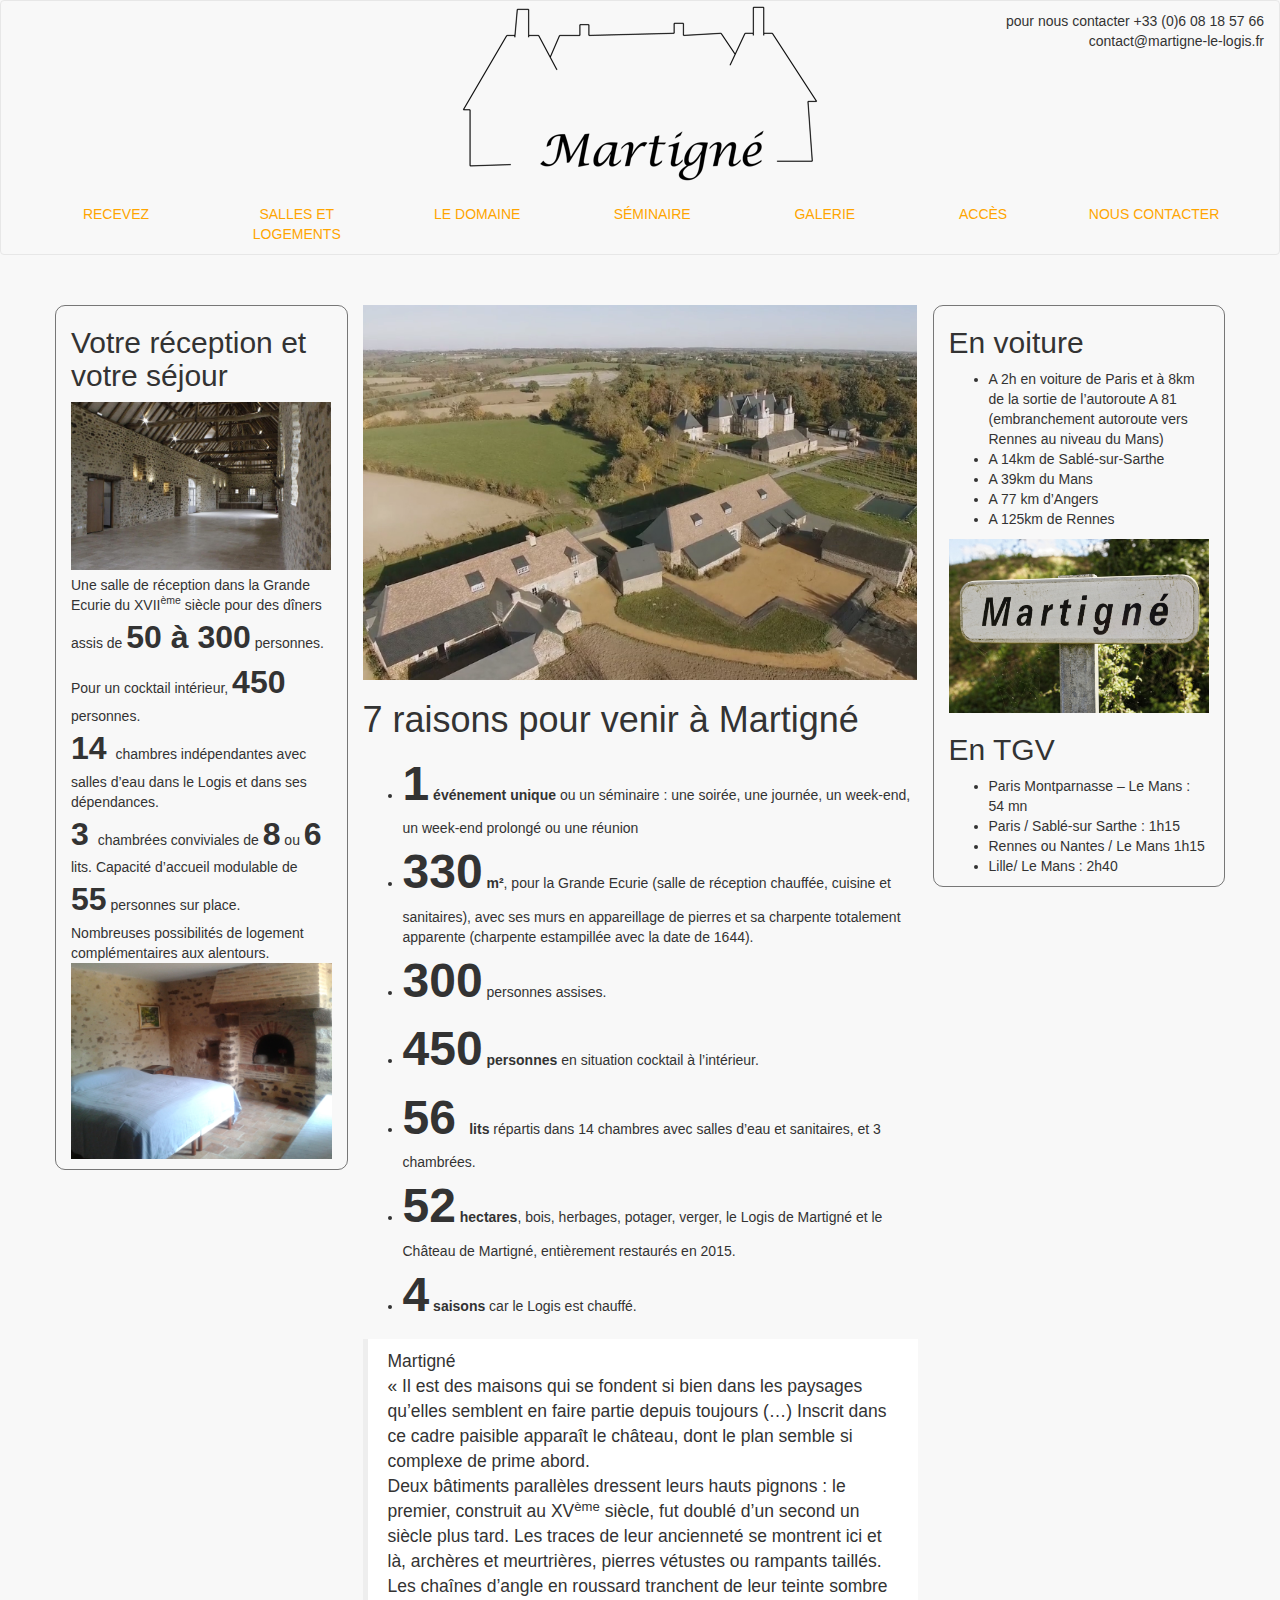
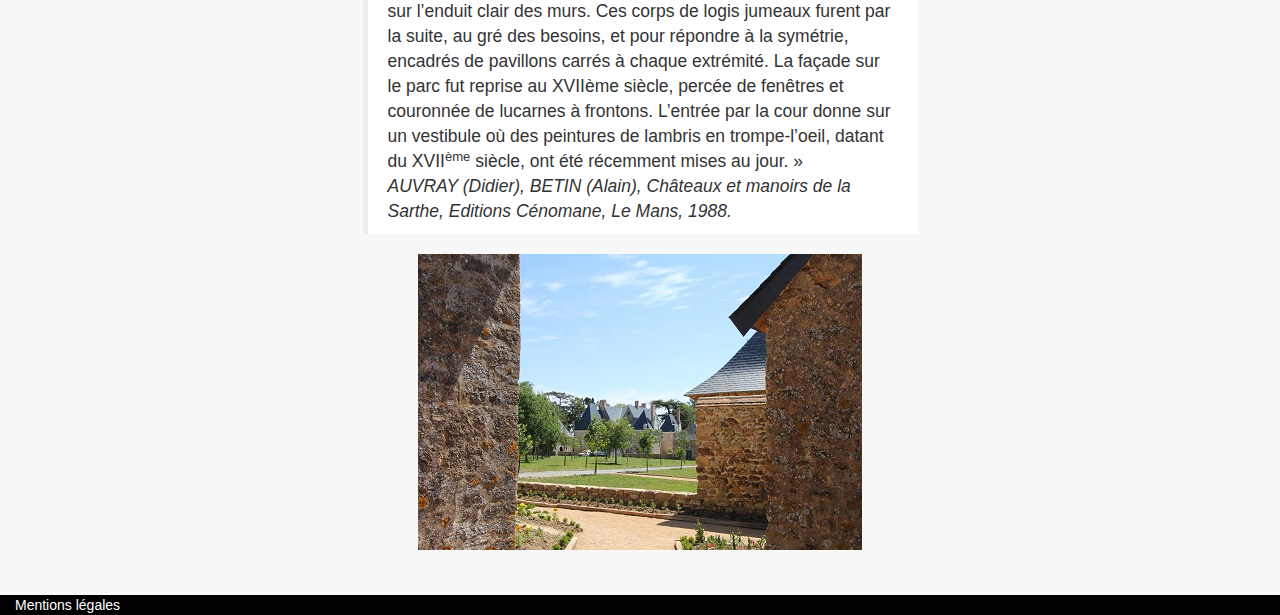
<file: index.html>
<!DOCTYPE html>
<html lang="fr">
<head>
    <title>Martigné le logis</title>
    <meta charset="utf-8">
    <meta name="viewport" content="width=device-width, initial-scale=1">
    <link rel="stylesheet" href="http://maxcdn.bootstrapcdn.com/bootstrap/3.3.7/css/bootstrap.min.css">
    <link rel="stylesheet" href="css/style.css">
    <script src="https://ajax.googleapis.com/ajax/libs/jquery/1.12.4/jquery.min.js"></script>
    <script src="http://maxcdn.bootstrapcdn.com/bootstrap/3.3.7/js/bootstrap.min.js"></script>
    <!-- Includes -->
    <script>
        //tester serveur TODO
           $(function(){
             $("nav").load("includes/nav.html");
             $("footer").load("includes/footer.html");
           });

   </script>
</head>
<body>
    <nav id="nav" class="navbar navbar-default">

    </nav>

    <div class="container content-main">
        <div class="row">

            <section class="col-md-6 col-md-push-3">
			<img src="img/chateau-vue-aerienne.png" alt="Vue Aérienne du château et du logis"/>
                <h1>7 raisons pour venir à Martigné</h1>
                <ul>
                    <li><b><font size="8">1</font> événement unique</b> ou un séminaire : une soirée, une journée, un week-end, un week-end prolongé ou une réunion</li>
        			<li><font size="8"><b>330</b></font><b> m²</b>, pour la Grande Ecurie (salle de réception chauffée, cuisine et sanitaires), avec ses murs en
        			appareillage de pierres et sa charpente totalement apparente (charpente estampillée avec la date de 1644).</li>
        			<li><font size="8"><b>300</b></font> personnes assises.</li>
        			<li><font size="8"><b>450</b></font><b> personnes</b> en situation cocktail à l’intérieur.</li>
        			<li><font size="8"><b>56 </b></font><b>lits</b> répartis dans 14 chambres avec salles d’eau et sanitaires, et 3 chambrées.</li>
        			<li><font size="8"><b>52</b></font><b> hectares</b>, bois, herbages, potager, verger, le Logis de Martigné et le Château de Martigné, entièrement restaurés en 2015.</li>
        			<li><font size="8"><b>4</b></font><b> saisons</b> car le Logis est chauffé.</li>
    			</ul>
                <blockquote>
                    <p>
        			Martigné<br>
        			« Il est des maisons qui se fondent si bien dans les paysages qu’elles semblent en faire
        			partie depuis toujours (…) Inscrit dans ce cadre paisible apparaît le château, dont le plan
        			semble si complexe de prime abord.<br>
        			Deux bâtiments parallèles dressent leurs hauts pignons : le premier, construit au XV<sup>ème</sup>
        			siècle, fut doublé d’un second un siècle plus tard. Les traces de leur ancienneté se
        			montrent ici et là, archères et meurtrières, pierres vétustes ou rampants taillés. Les
        			chaînes d’angle en roussard tranchent de leur teinte sombre sur l’enduit clair des murs.
        			Ces corps de logis jumeaux furent par la suite, au gré des besoins, et pour répondre à
        			la symétrie, encadrés de pavillons carrés à chaque extrémité. La façade sur le parc fut
        			reprise au XVIIème siècle, percée de fenêtres et couronnée de lucarnes à frontons.
        			L’entrée par la cour donne sur un vestibule où des peintures de lambris en trompe-l’oeil,
        			datant du XVII<sup>ème</sup> siècle, ont été récemment mises au jour. »<br>
        			<i>AUVRAY (Didier), BETIN (Alain), Châteaux et manoirs de la Sarthe, Editions
        			Cénomane, Le Mans, 1988.</i>
        			</p>
                </blockquote>
                <img src="img/accueil-vue.JPG"/>
            </section>

            <aside class="col-md-3 col-md-pull-6">
                <h2>Votre réception et votre séjour</h2>
				<img src="img/salle-de-reception-vide.jpg" alt="Salle de réception du logis vide"/>
                <p>Une salle de réception dans la Grande Ecurie du XVII<sup>ème</sup> siècle
                pour des dîners assis de <b><font size="6">50 à 300</font></b> personnes.<br> Pour un cocktail intérieur,
                <b><font size="6">450 </font></b>personnes.
                <br><b><font size="6">14 </font></b>chambres indépendantes avec salles d’eau dans le Logis et dans ses dépendances.
                <br><b><font size="6">3 </font></b>chambrées conviviales de <b><font size="6">8</font></b> ou
                <b><font size="6">6</font></b> lits.
                Capacité d’accueil modulable de <b><font size="6">55</font></b>  personnes sur place.
                <br>Nombreuses possibilités de logement complémentaires aux alentours.
				<img src="img/chambre-logis-double.jpg" alt="Chambre double du logis de Martigné"/>
                </p>

            </aside>

            <aside class="col-md-3">
                <h2>En voiture</h2>
                <ul>
                    <li>A 2h en voiture de Paris et à 8km de la sortie de l’autoroute A 81 (embranchement autoroute vers Rennes au niveau du Mans)</li>
                    <li>A 14km de Sablé-sur-Sarthe</li>
                    <li>A 39km du Mans</li>
                    <li>A 77 km d’Angers</li>
                    <li>A 125km de Rennes</li>
                </ul>
				<img src ="img/pancarte-chateau-martigne.jpg" alt="Pancarte d'entrée du château"/>
                <h2>En TGV</h2>
                <ul>
                    <li>Paris Montparnasse – Le Mans : 54 mn</li>
                    <li>Paris / Sablé-sur Sarthe : 1h15</li>
                    <li>Rennes ou Nantes / Le Mans 1h15</li>
                    <li>Lille/ Le Mans : 2h40</li>
                </ul>
            </aside>

        </div>
    </div>
    <footer id="footer">
    </footer>
</body>
</html>
</file>
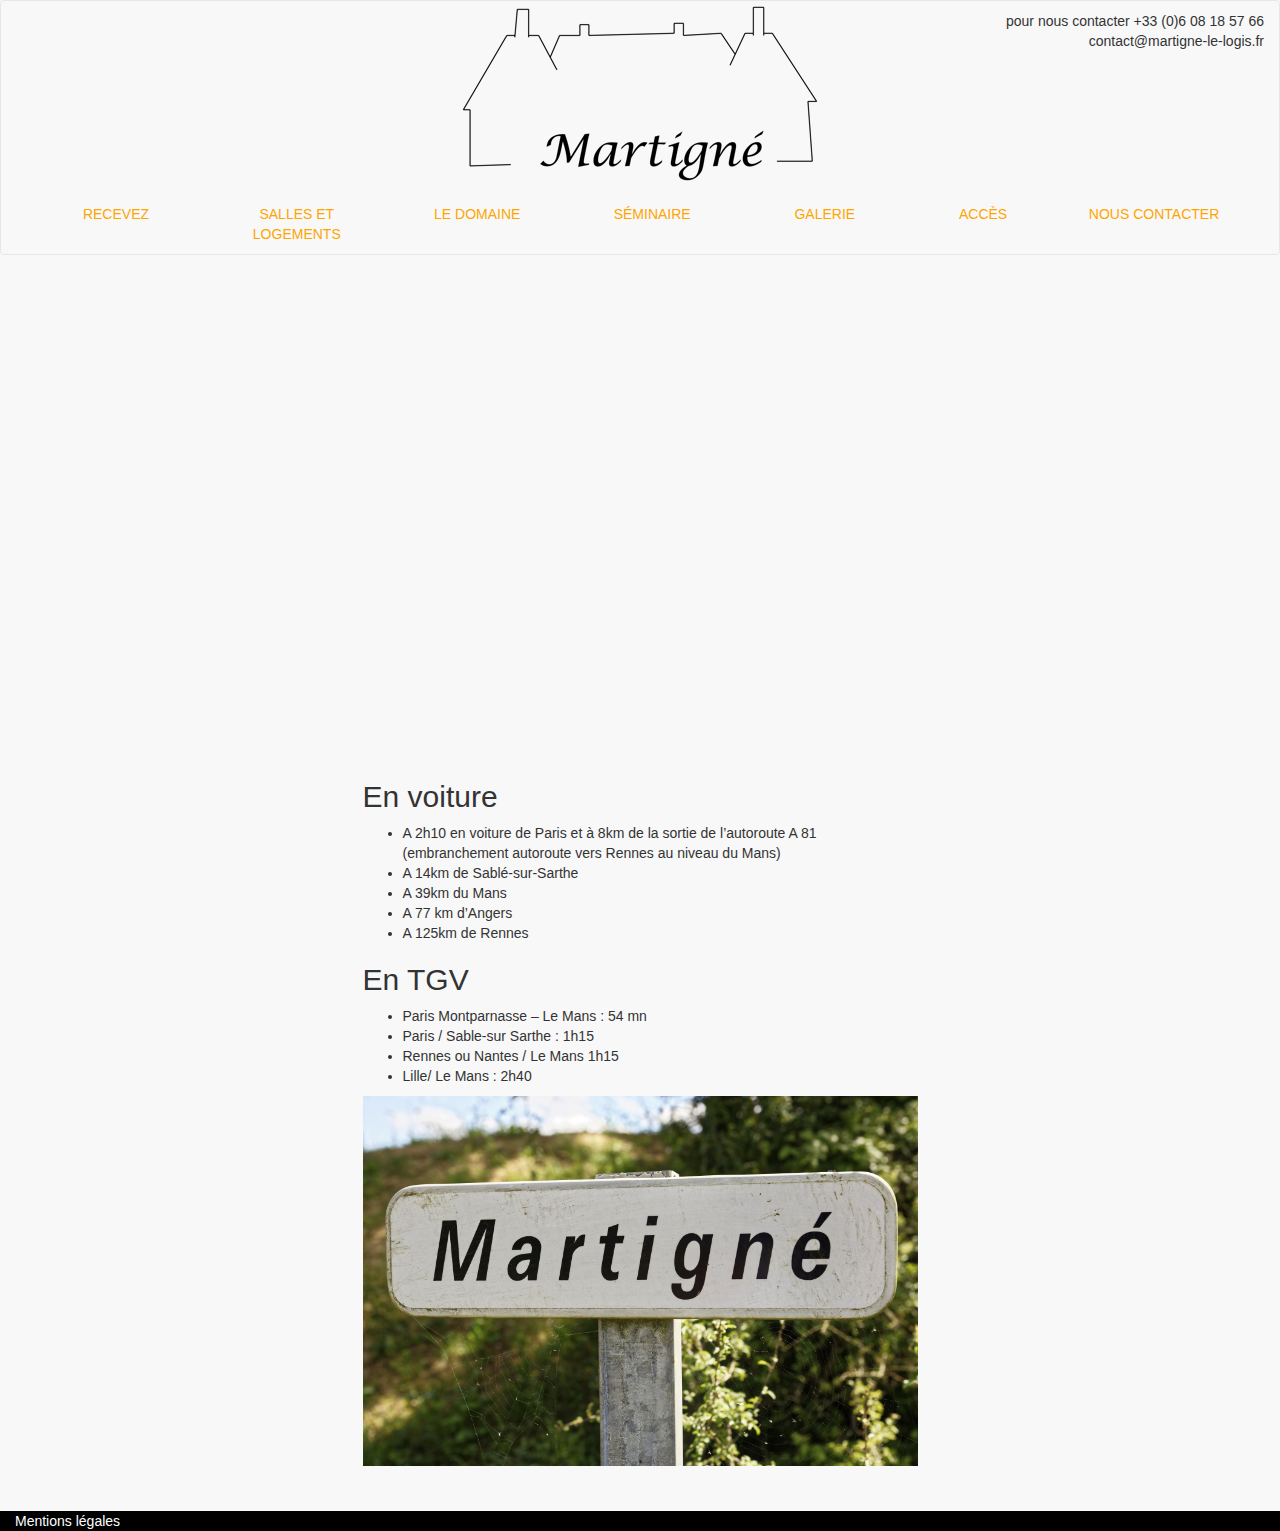
<file: acces.html>
<!DOCTYPE html>
<html lang="fr">
<head>
    <title>Martigné le logis</title>
    <meta charset="utf-8">
    <meta name="viewport" content="width=device-width, initial-scale=1">
    <link rel="stylesheet" href="http://maxcdn.bootstrapcdn.com/bootstrap/3.3.7/css/bootstrap.min.css">
    <link rel="stylesheet" href="css/style.css">
    <script src="https://ajax.googleapis.com/ajax/libs/jquery/1.12.4/jquery.min.js"></script>
    <script src="http://maxcdn.bootstrapcdn.com/bootstrap/3.3.7/js/bootstrap.min.js"></script>
    <!-- Includes -->
    <script>
           $(function(){
             $("nav").load("includes/nav.html");
             $("footer").load("includes/footer.html");
           });

   </script>
</head>
<body>
    <nav id="nav" class="navbar navbar-default">

    </nav>

    <div class="container content-main">
        <div class="row">

            <section class="col-md-6 col-md-push-3">
              <iframe src="https://www.google.com/maps/embed?pb=!1m18!1m12!1m3!1d5345.619120860658!2d-0.25393266001911025!3d47.94006733613319!2m3!1f0!2f0!3f0!3m2!1i1024!2i768!4f13.1!3m3!1m2!1s0x480837498eebf79d%3A0xcc5c299fd0d14c99!2zTWFydGlnbsOpLCA3MjM1MCBBdmVzc8Op!5e0!3m2!1sfr!2sfr!4v1430846540082" width="600" height="450" frameborder="0" style="border:0"></iframe>
              <h2>En voiture</h2>
              <ul>
                <li>A 2h10 en voiture de Paris et à 8km de la sortie de l’autoroute A 81
                (embranchement autoroute vers Rennes au niveau du Mans)</li>
                <li> A 14km de Sablé-sur-Sarthe</li>
                <li>A 39km du Mans</li>
                <li>A 77 km d’Angers</li>
                <li>A 125km de Rennes</li></ul>
                <h2>En TGV</h2>
                <ul><li>Paris Montparnasse – Le Mans : 54 mn</li>
                <li>Paris / Sable-sur Sarthe : 1h15</li>
                <li>Rennes ou Nantes / Le Mans 1h15</li>
                <li>Lille/ Le Mans : 2h40</li>
              </ul>
              <img src="img/pancarte-chateau-martigne.jpg" style ="width : 100%;" alt="château de Martigné" />

            </section>

        </div>
    </div>
    <footer id="footer">

    </footer>
</body>
</html>
</file>
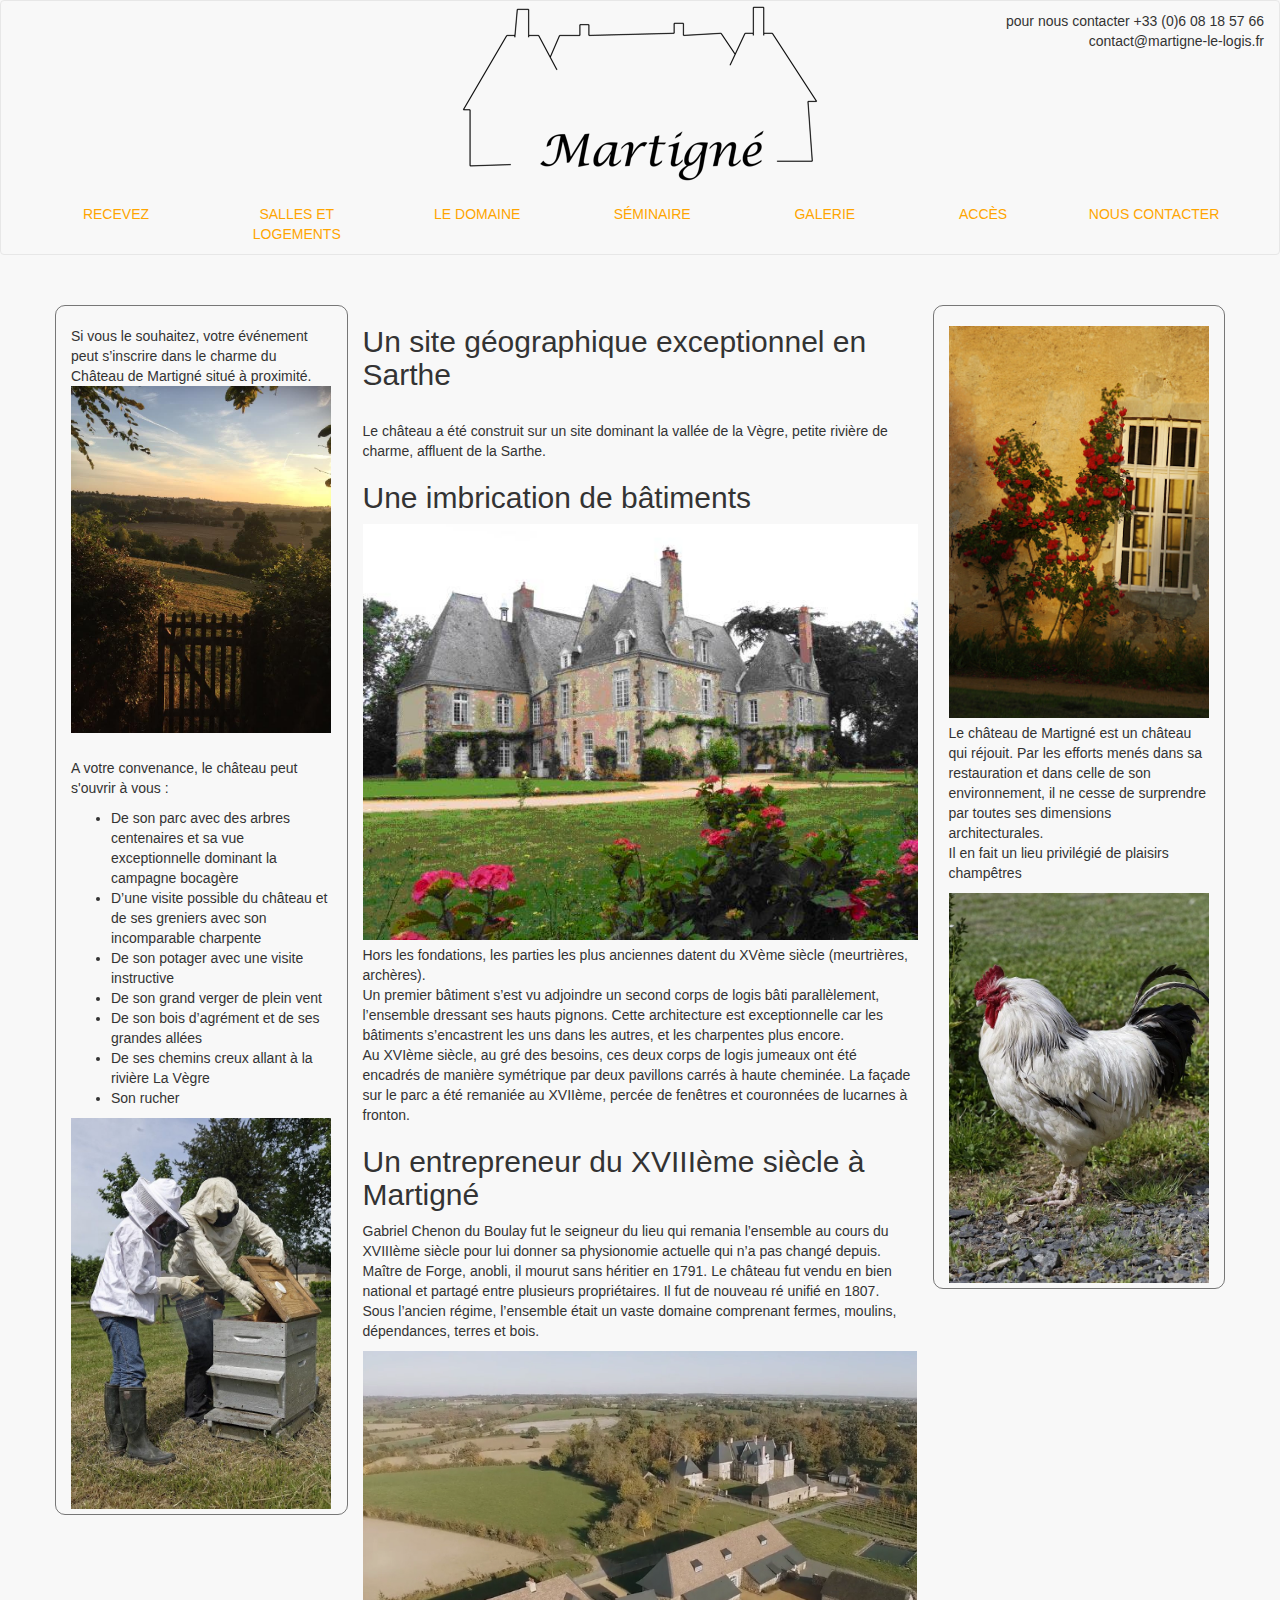
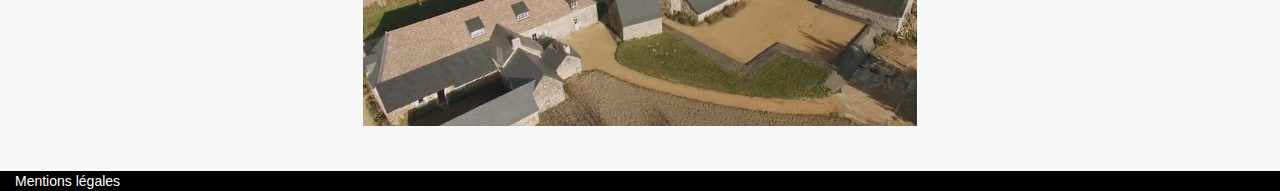
<file: domaine.html>
<!DOCTYPE html>
<html lang="fr">
<head>
    <title>Martigné le logis</title>
    <meta charset="utf-8">
    <meta name="viewport" content="width=device-width, initial-scale=1">
    <link rel="stylesheet" href="http://maxcdn.bootstrapcdn.com/bootstrap/3.3.7/css/bootstrap.min.css">
    <link rel="stylesheet" href="css/style.css">
    <script src="https://ajax.googleapis.com/ajax/libs/jquery/1.12.4/jquery.min.js"></script>
    <script src="http://maxcdn.bootstrapcdn.com/bootstrap/3.3.7/js/bootstrap.min.js"></script>
    <!-- Includes -->
    <script>
           $(function(){
             $("nav").load("includes/nav.html");
             $("footer").load("includes/footer.html");
           });
   </script>
</head>
<body>
    <nav id="nav" class="navbar navbar-default">

    </nav>

    <div class="container content-main">
        <div class="row">

            <section class="col-md-6 col-md-push-3">
			<h2>Un site géographique exceptionnel en Sarthe</h2>
			<br/>
			<p>
			Le château a été construit sur un site dominant la vallée de la Vègre, petite rivière de charme, affluent de la Sarthe.
			</p>

			<h2>Une imbrication de bâtiments</h2>
			<img src="img/chateau-martigne.jpg" alt="chateau de Martigné"/>
			<p>
			Hors les fondations, les parties les plus anciennes datent du XVème siècle (meurtrières, archères).
			<br/>
			Un premier bâtiment s’est vu adjoindre un second corps de logis bâti parallèlement, l’ensemble dressant ses hauts pignons. Cette architecture est exceptionnelle car les bâtiments s’encastrent les uns dans les autres, et les charpentes plus encore.
			<br/>
			Au XVIème siècle, au gré des besoins, ces deux corps de logis jumeaux ont été encadrés de manière symétrique par deux pavillons carrés à haute cheminée. La façade sur le parc a été remaniée au XVIIème, percée de fenêtres et couronnées de lucarnes à fronton.
			</p>
			<h2>Un entrepreneur du XVIIIème siècle à Martigné</h2>
			<p>
			Gabriel Chenon du Boulay fut le seigneur du lieu qui remania l’ensemble au cours du XVIIIème siècle pour lui donner sa physionomie actuelle qui n’a pas changé depuis. Maître de Forge, anobli, il mourut sans héritier en 1791. Le château fut vendu en bien national et partagé entre plusieurs propriétaires. Il fut de nouveau ré unifié en 1807.
			<br/>
			Sous l’ancien régime, l’ensemble était un vaste domaine comprenant fermes, moulins, dépendances, terres et bois.
			</p>
			<img src="img/chateau-vue-aerienne.png" alt="chateau de Martigné"/>

            </section>

            <aside class="col-md-3 col-md-pull-6">
				<p>
				<br/>
				Si vous le souhaitez, votre événement peut s’inscrire dans le charme du Château de Martigné situé à proximité.
				<img src="img/vue-parc-soleil-couchant.jpg" alt="Vue du parc du chateau de Martigné sous le soleil couchant"/>
				<br/>A votre convenance, le château peut s'ouvrir à vous :
				<ul>
					<li>De son parc avec des arbres centenaires et sa vue exceptionnelle dominant la campagne bocagère</li>
					<li>D’une visite possible du château et de ses greniers avec son incomparable charpente</li>
					<li>De son potager avec une visite instructive</li>
					<li>De son grand verger de plein vent</li>
					<li>De son bois d’agrément et de ses grandes allées</li>
					<li>De ses chemins creux allant à la rivière La Vègre</li>
					<li>Son rucher</li>
				</ul>
			<img src="img/abeilles.jpg" alt="abeilles au chateau de Martigné"/>

            </aside>

            <aside class="col-md-3">
			<br/>
			<img src="img/rosier.jpg" alt="rosiers au chateau de Martigné"/>
                <p>Le château de Martigné est un château qui réjouit. Par les efforts menés dans sa restauration et dans celle de son environnement, il ne cesse de surprendre par toutes ses dimensions architecturales.
				<br/>Il en fait un lieu privilégié de plaisirs champêtres</p>
			<img src="img/coq.jpg" alt="rosiers au chateau de Martigné"/>
			</aside>

        </div>
    </div>
    <footer id="footer">
    </footer>
</body>
</html>
</file>
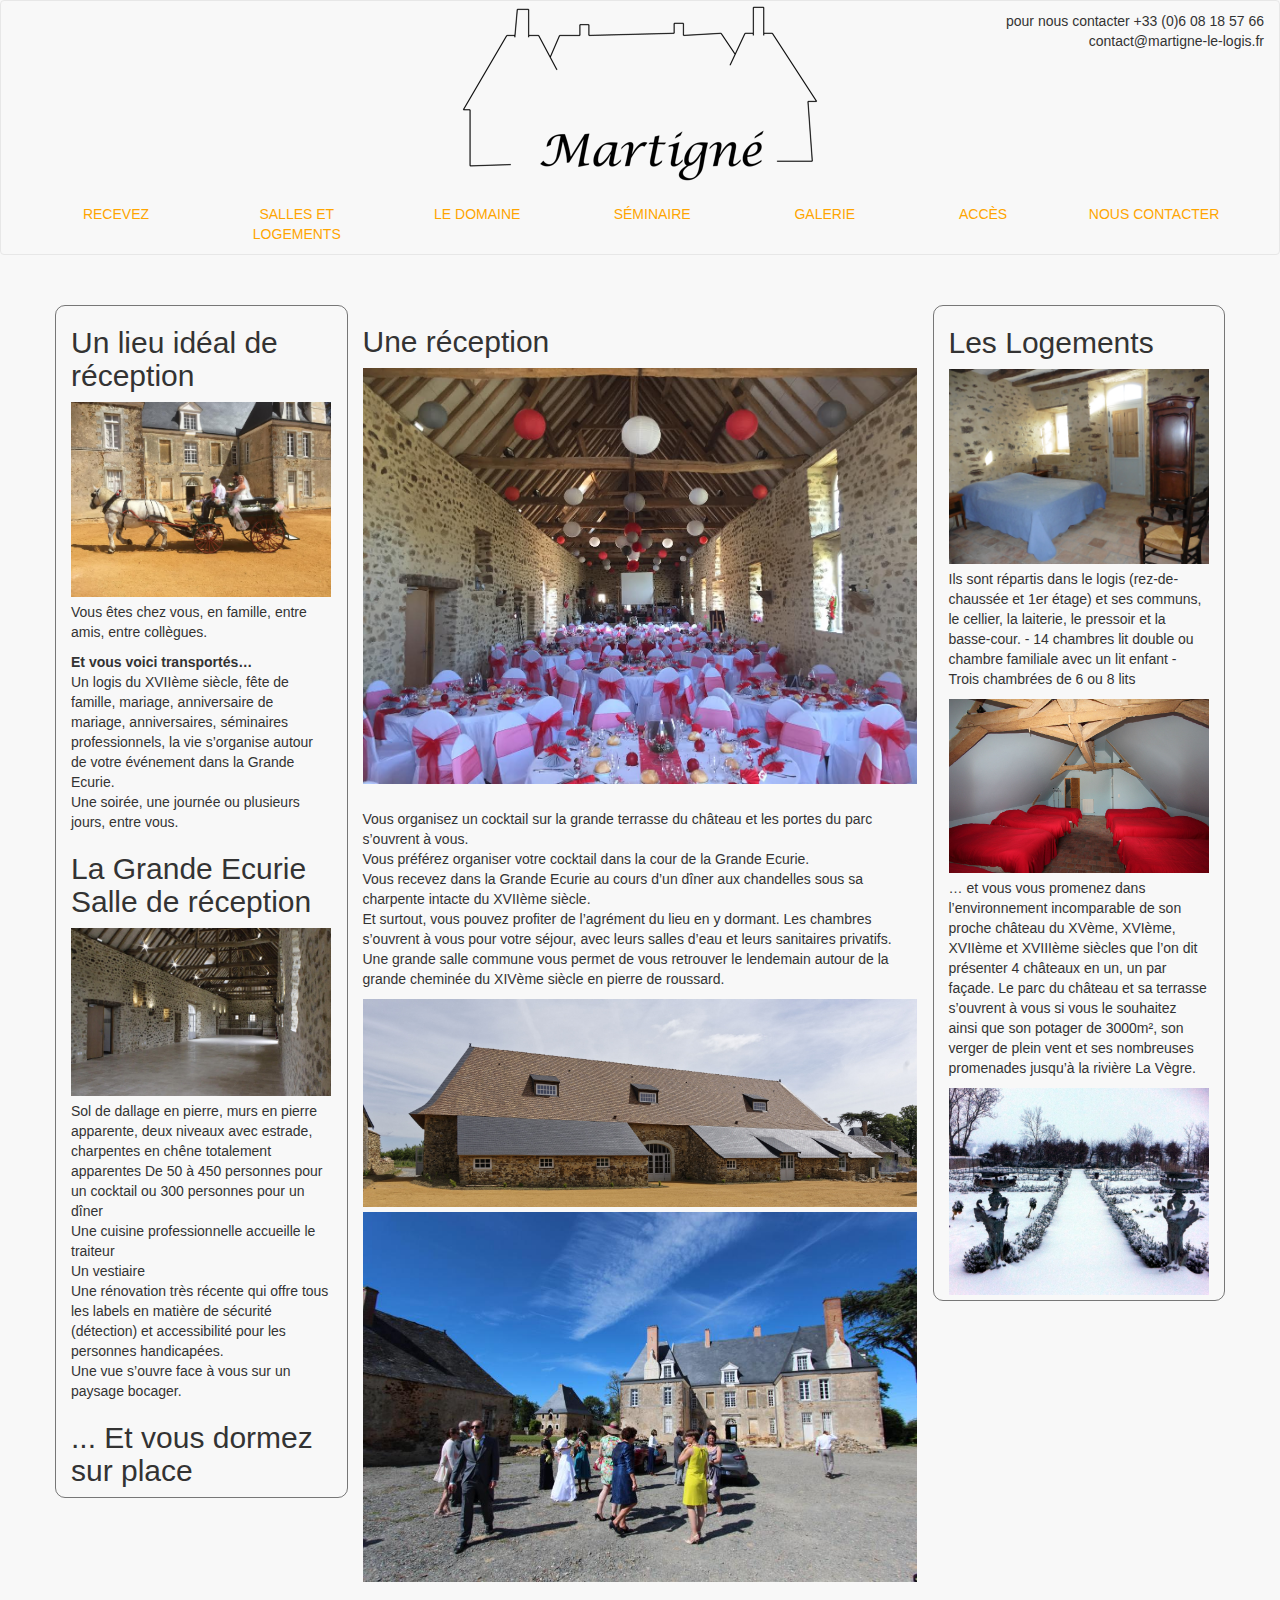
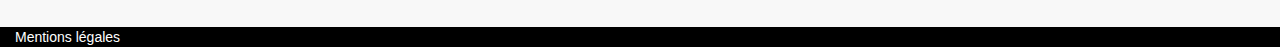
<file: recevez.html>
<!DOCTYPE html>
<html lang="fr">
<head>
    <title>Martigné le logis</title>
    <meta charset="utf-8">
    <meta name="viewport" content="width=device-width, initial-scale=1">
    <link rel="stylesheet" href="http://maxcdn.bootstrapcdn.com/bootstrap/3.3.7/css/bootstrap.min.css">
    <link rel="stylesheet" href="css/style.css">
    <script src="https://ajax.googleapis.com/ajax/libs/jquery/1.12.4/jquery.min.js"></script>
    <script src="http://maxcdn.bootstrapcdn.com/bootstrap/3.3.7/js/bootstrap.min.js"></script>
    <!-- Includes -->
    <script>
           $(function(){
             $("nav").load("includes/nav.html");
             $("footer").load("includes/footer.html");
           });
   </script>
</head>
<body>
    <nav id="nav" class="navbar navbar-default">

    </nav>

    <div class="container content-main">
        <div class="row">

            <section class="col-md-6 col-md-push-3">
			<h2>Une réception</h2>
			<img src="img/salle-logis-chateau-decoree.jpg" alt="Salle de réception du logis décorée"/>
			<br/>
			<p>
				Vous organisez un cocktail sur la grande terrasse du château et les portes du parc s’ouvrent à vous.
				<br/>Vous préférez organiser votre cocktail dans la cour de la Grande Ecurie.
				<br/>Vous recevez dans la Grande Ecurie au cours d’un dîner aux chandelles sous sa charpente intacte du XVIIème siècle.
				<br/>Et surtout, vous pouvez profiter de l’agrément du lieu en y dormant. Les chambres s’ouvrent à vous pour votre séjour, avec leurs salles d’eau et leurs sanitaires privatifs.
				<br/>Une grande salle commune vous permet de vous retrouver le lendemain autour de la grande cheminée du XIVème siècle en pierre de roussard.
			</p>
			<img src="img/salle-mariage-exterieur.jpg" alt="Salle de réception mariage extérieur"/>
			<img src="img/chateau.jpg" alt="Mariage dans un chateau"/>

            </section>

            <aside class="col-md-3 col-md-pull-6">
                <h2>Un lieu idéal de réception</h2>
				<img src="img/mariage_en_caleche-chateau.jpg" alt="Mariage en calèche au Château de Martigné"/>
				<p>Vous êtes chez vous, en famille, entre amis, entre collègues.</p>
				<p>
					<b>Et vous voici transportés…</b>
					<br/>Un logis du XVIIème siècle, fête de famille, mariage, anniversaire de mariage, anniversaires, séminaires professionnels, la vie s’organise autour de votre événement dans la Grande Ecurie.
					<br/>Une soirée, une journée ou plusieurs jours, entre vous.</p>
					<h2>La Grande Ecurie Salle de réception</h2>
					<img src="img/salle-de-reception-vide.jpg" alt="Salle de réception mariage vide"/>
				<p>
					Sol de dallage en pierre, murs en pierre apparente, deux niveaux avec estrade, charpentes en chêne totalement apparentes De 50 à 450 personnes pour un cocktail ou 300 personnes pour un dîner
					<br/>Une cuisine professionnelle accueille le traiteur
					<br/>Un vestiaire
					<br/>Une rénovation très récente qui offre tous les labels en matière de sécurité (détection) et accessibilité pour les personnes handicapées.
					<br/>Une vue s’ouvre face à vous sur un paysage bocager.
				</p>
				<h2>... Et vous dormez sur place</h2>
            </aside>

            <aside class="col-md-3">
                <h2>Les Logements</h2>
				<img src="img/chambre.JPG" alt="chambre logis de martigné"/>
				<p>
					Ils sont répartis dans le logis (rez-de-chaussée et 1er étage) et ses communs, le cellier, la laiterie, le pressoir et la basse-cour.
					- 14 chambres lit double ou chambre familiale avec un lit enfant
					- Trois chambrées de 6 ou 8 lits
				</p>
				<img src="img/dortoir.JPG" alt="chambre multiple logis de martigné"/>
				<p>
					… et vous vous promenez dans l’environnement incomparable de son proche château du XVème, XVIème, XVIIème et XVIIIème siècles que l’on dit présenter 4 châteaux en un, un par façade. Le parc du château et sa terrasse s’ouvrent à vous si vous le souhaitez ainsi que son potager de 3000m², son verger de plein vent et ses nombreuses promenades jusqu’à la rivière La Vègre.
				</p>
				<img src="img/potager-chateau-neige.jpg" alt="Potager du chateau sous la neige"/>

            </aside>

        </div>
    </div>
    <footer id="footer">
    </footer>
</body>
</html>
</file>
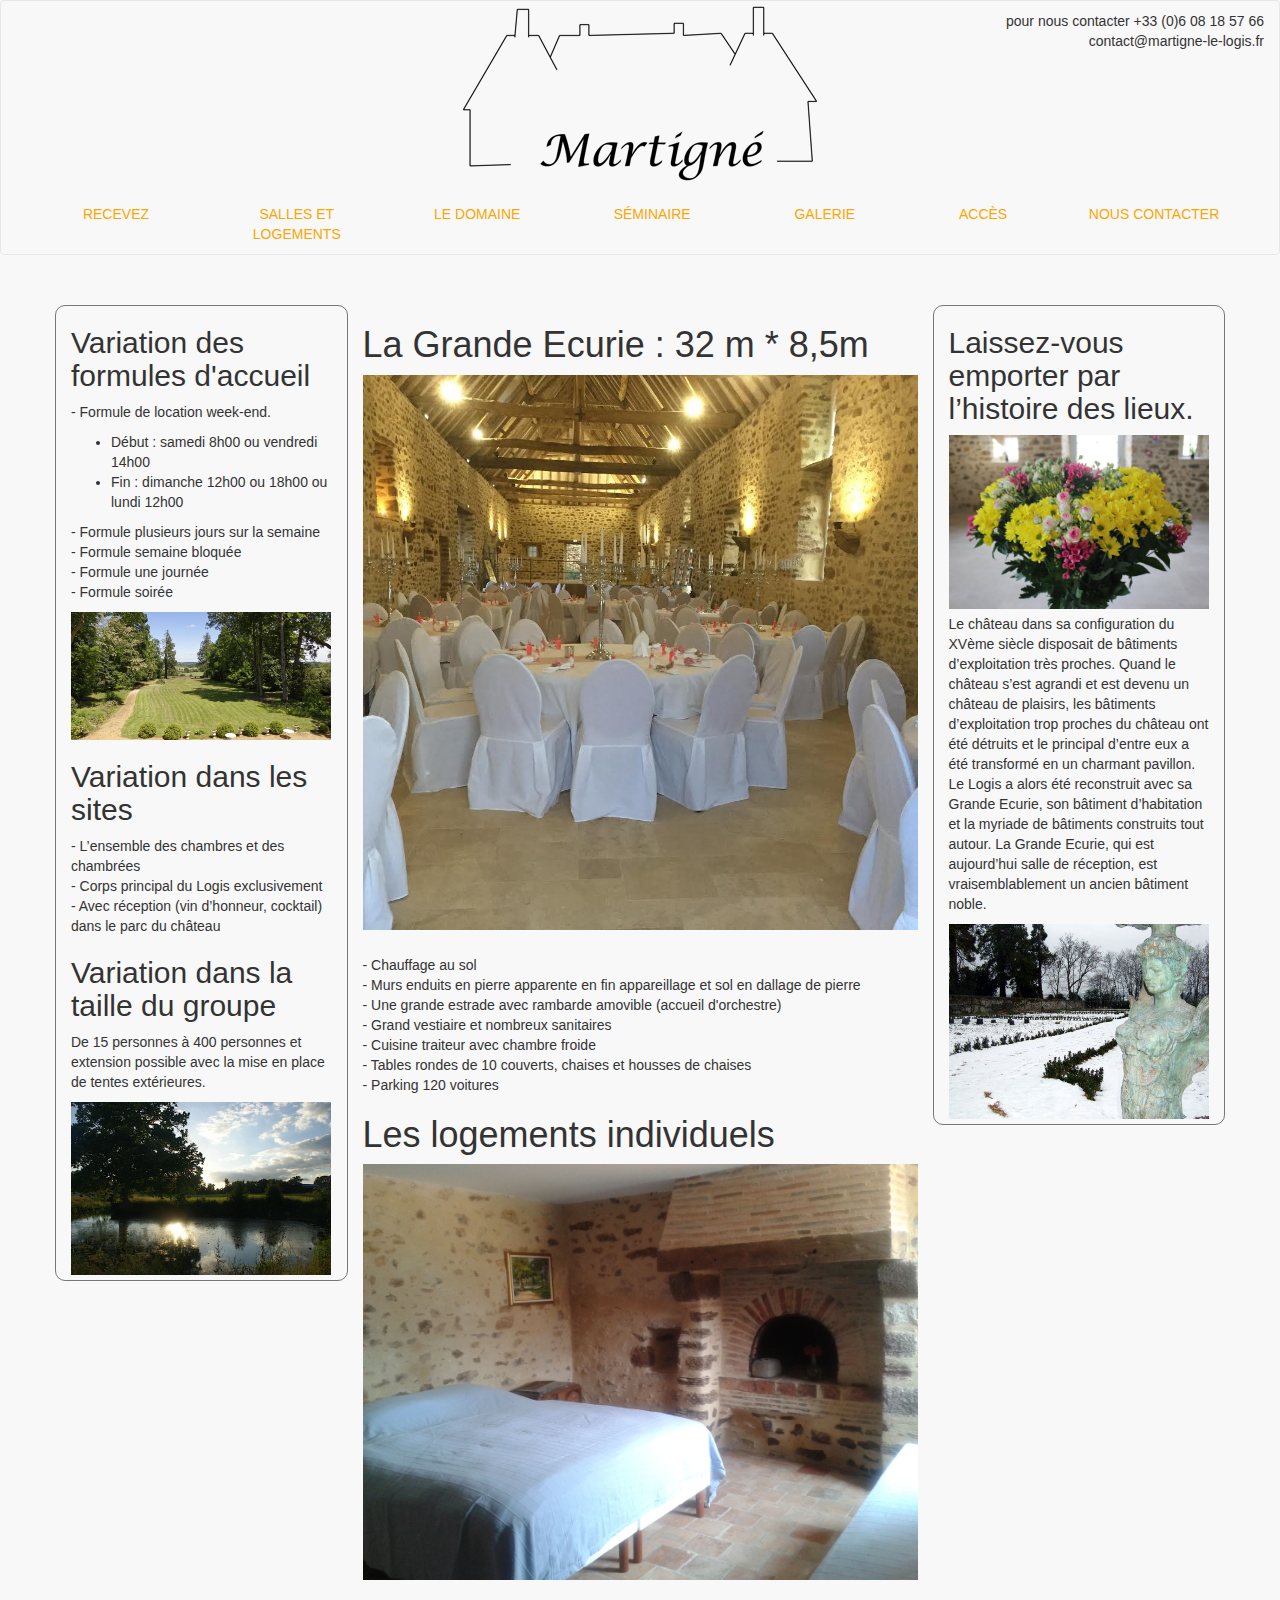
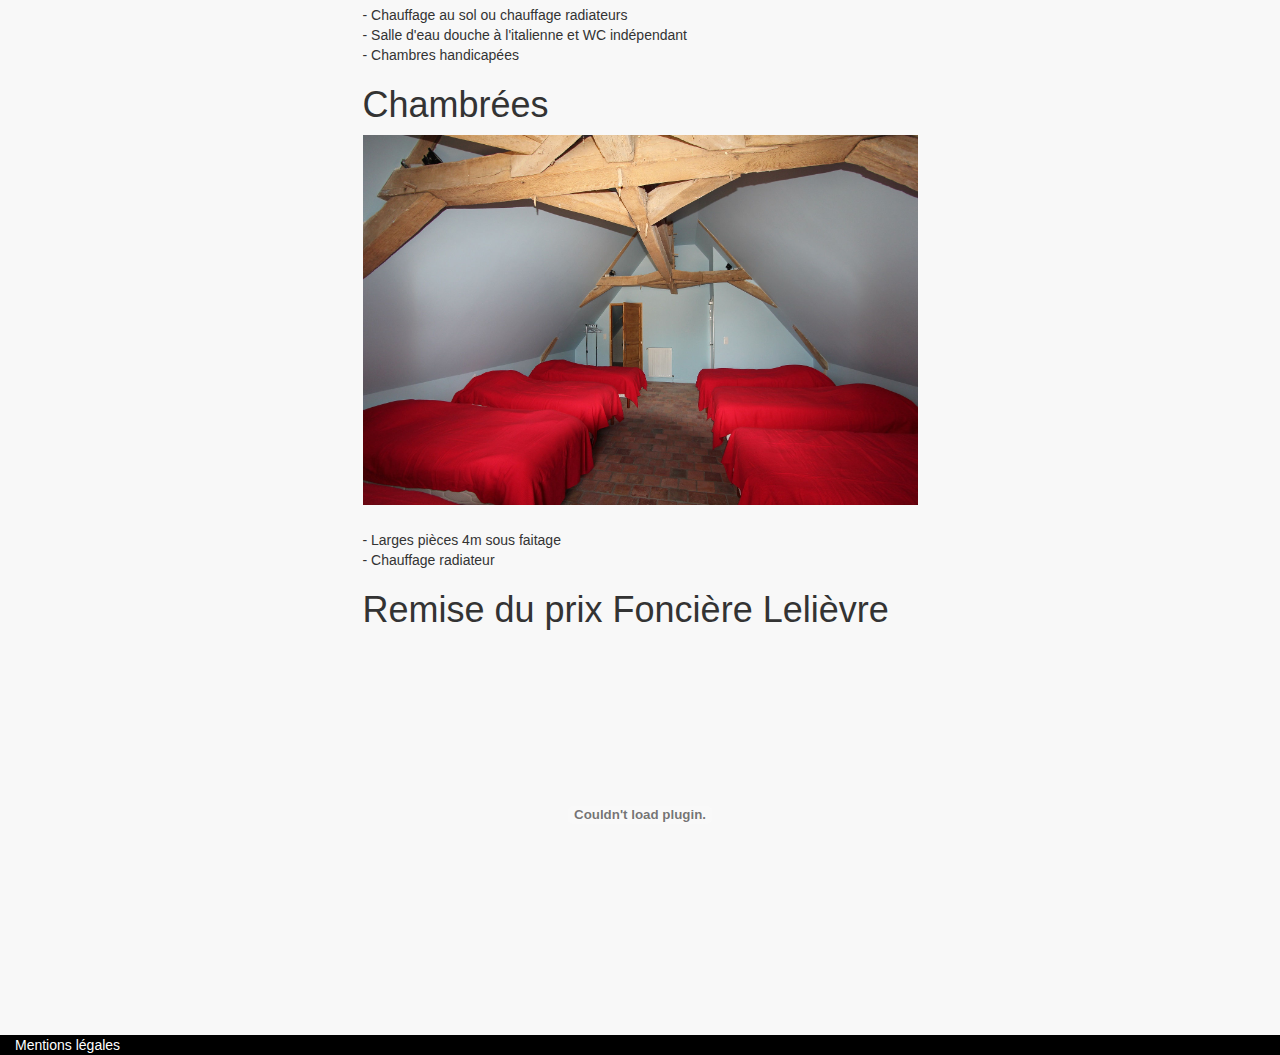
<file: sallesEtLogement.html>
<!DOCTYPE html>
<html lang="fr">
<head>
    <title>Martigné le logis</title>
    <meta charset="utf-8">
    <meta name="viewport" content="width=device-width, initial-scale=1">
    <link rel="stylesheet" href="http://maxcdn.bootstrapcdn.com/bootstrap/3.3.7/css/bootstrap.min.css">
    <link rel="stylesheet" href="css/style.css">
    <script src="https://ajax.googleapis.com/ajax/libs/jquery/1.12.4/jquery.min.js"></script>
    <script src="http://maxcdn.bootstrapcdn.com/bootstrap/3.3.7/js/bootstrap.min.js"></script>
    <!-- Includes -->
    <script>
           $(function(){
             $("nav").load("includes/nav.html");
             $("footer").load("includes/footer.html");
           });
   </script>
</head>
<body>
    <nav id="nav" class="navbar navbar-default">


    </nav>

    <div class="container content-main">
        <div class="row">

    <section class="col-md-6 col-md-push-3">
			<h1>La Grande Ecurie : 32 m * 8,5m</h1>
			<img src="img/salle-mariage-logis-chateau.jpg" alt="Salle de réception du logis décorée"/>
			<br/>
			<p>
			- Chauffage au sol<br/>
			- Murs enduits en pierre apparente en fin appareillage et sol en dallage de pierre<br/>
			- Une grande estrade avec rambarde amovible (accueil d'orchestre)<br/>
			- Grand vestiaire et nombreux sanitaires<br/>
			- Cuisine traiteur avec chambre froide<br/>
			- Tables rondes de 10 couverts, chaises et housses de chaises<br/>
			- Parking 120 voitures<br/>
			</p>

			<h1>Les logements individuels</h1>
			<img src="img/chambre-logis-double.jpg" alt="Chambre double logis chateau"/>
			<br/>
			<p>
			- Chauffage au sol ou chauffage radiateurs<br/>
			- Salle d'eau douche à l'italienne et WC indépendant<br/>
			- Chambres handicapées<br/>
			</p>

			<h1>Chambrées</h1>
			<img src="img/dortoir.JPG" alt="Dortoire chambre logis chateau de Martigné"/>
			<br/>
			<p>
			- Larges pièces 4m sous faitage<br/>
			- Chauffage radiateur<br/>
			</p>

			<h1>Remise du prix Foncière Lelièvre</h1>
			<object type="application/x-shockwave-flash" data="https://www.youtube.com/v/2YXROwxrsIY" style="width:100%; height : 350px;">
				<param name="movie" value="https://www.youtube.com/v/2YXROwxrsIY">
				<param name="allowFullScreen" value="true">
				<param name="allowScriptAccess" value="always">
				<param name="wmode" value="transparent">
			</object>
            </section>

            <aside class="col-md-3 col-md-pull-6">
                <h2>Variation des formules d'accueil</h2>
				<p>
				- Formule de location week-end.<br/>
				<ul><li>Début : samedi 8h00 ou vendredi 14h00</li>
				<li>Fin : dimanche 12h00 ou 18h00 ou lundi 12h00</li></ul>
				- Formule plusieurs jours sur la semaine<br/>
				- Formule semaine bloquée<br/>
				- Formule une journée <br/>
				- Formule soirée<br/>
				</p>
				<img src="img/vue-parc.jpg" alt="vue du parc du chateau de Martigné"/>
				<h2>Variation dans les sites</h2>
				<p>
				- L’ensemble des chambres et des chambrées <br/>
				- Corps principal du Logis exclusivement <br/>
				- Avec réception (vin d’honneur, cocktail) dans le parc du château<br/>
				</p>
				<h2>Variation dans la taille du groupe</h2>
				<p>
				De 15 personnes à 400 personnes et extension possible avec la mise en place de tentes extérieures.
				</p>
				<img src="img/etang.jpg" alt="vue de l'étang du chateau de Martigné"/>

            </aside>

            <aside class="col-md-3">
                <h2>Laissez-vous emporter par l’histoire des lieux.</h2>
				<img src="img/bouquet.JPG" alt="bouquet de fleur au chateau de Martigné"/>
				<p>
					Le château dans sa configuration du XVème siècle disposait de bâtiments d’exploitation très proches. Quand le château s’est agrandi et est devenu un château de plaisirs, les bâtiments d’exploitation trop proches du château ont été détruits et le principal d’entre eux a été transformé en un charmant pavillon. Le Logis a alors été reconstruit avec sa Grande Ecurie, son bâtiment d’habitation et la myriade de bâtiments construits tout autour. La Grande Ecurie, qui est aujourd’hui salle de réception, est vraisemblablement un ancien bâtiment noble.
				</p>
				<img src="img/neige.JPG" alt="potager du chateau de Martigné sous la neige"/>
			</aside>

        </div>
    </div>
    <footer id="footer">
    </footer>
</body>
</html>
</file>
<file: css/style.css>
/************************** Pour le "design" **********************************/
aside {
    border: 1px solid rgba(0, 0, 0, 0.52);
    border-radius: 10px;
}

.content-main {
    margin-top: 50px;
}

.nav li a {
    color: orange;
    text-transform: uppercase;
}

body {
    background-color: #f8f8f8;
}

blockquote{
    background-color: white;
}
#footer {
    background-color: black;
    color: white;
    margin-top: 30px;
}
#contactBaseLine{
	text-align:right;
	margin-top:10px;
	vertical-align: middle;
}

/******************* Pour les ajustements responsives *************************/
/* Pour que les images s'adaptent à la div qui les contient */
img {
    display: block;
    height: auto;
    max-width: 100%;
	margin-right: auto;
    margin-left: auto;
	margin-bottom : 5px;
}

/* Sinon les blocs sont collés sur mobile */
section, aside {
    margin-bottom: 10px;
}

.col-centered{
    float: none;
    margin: 0 auto;
}



/********GALLERIE***********/

/* The Modal (background) */
.modal {
  display: none;
  position: fixed;
  z-index: 1;
  padding-top: 100px;
  left: 0;
  top: 0;
  width: 100%;
  height: 100%;
  overflow: auto;
  background-color: black;
}

/* Modal Content */
.modal-content {
  position: relative;
  background-color: #fefefe;
  margin: auto;
  padding: 0;
  width: 90%;
  max-width: 1200px;
}

/* The Close Button */
.close {
  color: white;
  position: absolute;
  top: 10px;
  right: 25px;
  font-size: 35px;
  font-weight: bold;
}

.close:hover,
.close:focus {
  color: #999;
  text-decoration: none;
  cursor: pointer;
}

.mySlides {
  display: none;
}

/* Next & previous buttons */
.prev,
.next {
  cursor: pointer;
  position: absolute;
  top: 50%;
  width: auto;
  padding: 16px;
  margin-top: -50px;
  color: white;
  font-weight: bold;
  font-size: 20px;
  transition: 0.6s ease;
  border-radius: 0 3px 3px 0;
  user-select: none;
  -webkit-user-select: none;
}

/* Position the "next button" to the right */
.next {
  right: 0;
  border-radius: 3px 0 0 3px;
}

/* On hover, add a black background color with a little bit see-through */
.prev:hover,
.next:hover {
  background-color: rgba(0, 0, 0, 0.8);
}

/* Number text (1/3 etc) */
.numbertext {
  color: #f2f2f2;
  font-size: 12px;
  padding: 8px 12px;
  position: absolute;
  top: 0;
}

.caption-container {
  text-align: center;
  background-color: black;
  padding: 2px 16px;
  color: white;
}
</file>
